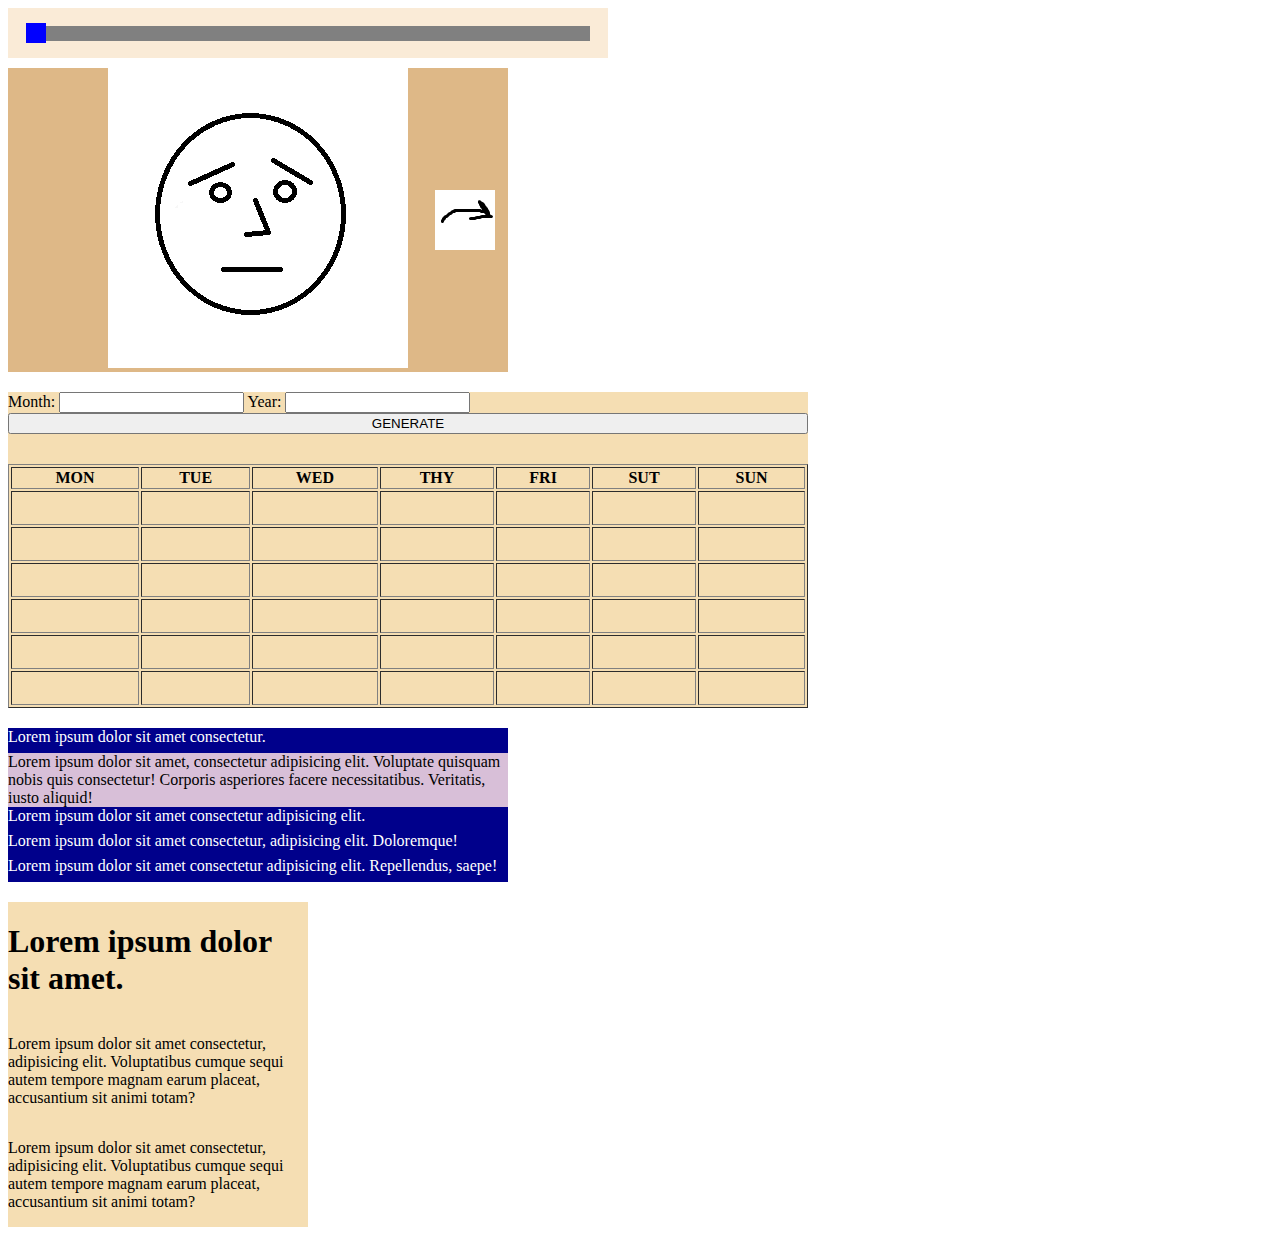
<file: index.html>
<!DOCTYPE html>
<html lang="en">
<head>
    <meta charset="UTF-8">
    <meta http-equiv="X-UA-Compatible" content="IE=edge">
    <meta name="viewport" content="width=device-width, initial-scale=1.0">
    <link rel="stylesheet" href="style.css">
    <title>Document</title>
</head>
<body>
    <!-- Task#1 -->
    <div class="taskOneDivMain">
        <div class="taskOneDivSecond">
            <div class="taskOneDivTrack" id="taskOneDivTrack"></div>
        </div>
    </div>
    <!-- Task#2 -->
    <div class="divTaskTwo">
        <div class="arrow"><img src="leftArrow.png" id="leftArrow"></div>
        <div class="smileFace"><img src="noSmile.png" alt="" id="noSmile"></div>
        <div class="smileFace" hidden><img src="middleSmile.png" alt="" id="middleSmile" ></div>
        <div class="smileFace" hidden><img src="verySmile.png" alt="" id="verySmile" ></div>
        <div class="arrow"><img src="rightArrow.png" id="rightArrow"></div>
    </div>
    <!-- Task#5 -->
    <div class="divTaskFive">
        <div>
            <label for="monthInput">Month: </label><input type="text" id="monthInput">
            <label for="yearInput">Year: </label><input type="text" id="yearInput">
        </div>
        <button id="generateDate">GENERATE</button>
        <div id="infoDate"></div>
        <table border>
            <tbody  id="listName">
                <tr>
                    <th>MON
                    <th>TUE
                    <th>WED
                    <th>THY
                    <th>FRI
                    <th>SUT
                    <th>SUN
                <tr>
                    <th>
                    <th>
                    <th>
                    <th>
                    <th>
                    <th>
                    <th>
                        
                <tr>
                    <th>
                    <th>
                    <th>
                    <th>
                    <th>
                    <th>
                    <th>
                <tr>
                    <th>
                    <th>
                    <th>
                    <th>
                    <th>
                    <th>
                    <th>
                <tr>
                    <th>
                    <th>
                    <th>
                    <th>
                    <th>
                    <th>
                    <th>
                <tr>
                    <th>
                    <th>
                    <th>
                    <th>
                    <th>
                    <th>
                    <th>
                <tr>
                    <th>
                    <th>
                    <th>
                    <th>
                    <th>
                    <th>
                    <th>
            </tbody>
        </table>
    </div>
    <!-- Task#3 -->
    <div class="divTaskThree">
        <div class="headerDiv">Lorem ipsum dolor sit amet consectetur.</div>
        <div class="infoDiv">Lorem ipsum dolor sit amet, consectetur adipisicing elit. Voluptate quisquam nobis quis consectetur! Corporis asperiores facere necessitatibus. Veritatis, iusto aliquid!</div>
        <div class="headerDiv">Lorem ipsum dolor sit amet consectetur adipisicing elit.</div>
        <div class="infoDiv">Lorem ipsum dolor sit amet consectetur adipisicing elit. Accusamus dolorem velit maxime nulla corporis laudantium aspernatur praesentium ipsa quas expedita?</div>
        <div class="headerDiv">Lorem ipsum dolor sit amet consectetur, adipisicing elit. Doloremque!</div>
        <div class="infoDiv">Lorem ipsum dolor sit amet consectetur adipisicing elit. Nam iure ipsa enim minus consequuntur, nostrum voluptate distinctio mollitia voluptatum! Neque, nam perferendis.</div>
        <div class="headerDiv">Lorem ipsum dolor sit amet consectetur adipisicing elit. Repellendus, saepe!</div>
        <div class="infoDiv">Lorem, ipsum dolor sit amet consectetur adipisicing elit. Cumque distinctio dolorum, vero tenetur id eveniet accusamus sapiente quaerat!</div>
    </div>
    <!-- Task#4 -->
    <div class="divTaskFour" id="divTaskFour">
        <h1>Lorem ipsum dolor sit amet.</h1>
        <p>Lorem ipsum dolor sit amet consectetur, adipisicing elit. Voluptatibus cumque sequi autem tempore magnam earum placeat, accusantium sit animi totam?</p>
        <p>Lorem ipsum dolor sit amet consectetur, adipisicing elit. Voluptatibus cumque sequi autem tempore magnam earum placeat, accusantium sit animi totam?</p>
        <p>Lorem ipsum dolor sit amet consectetur, adipisicing elit. Voluptatibus cumque sequi autem tempore magnam earum placeat, accusantium sit animi totam?</p>
        <p>Lorem ipsum dolor sit amet consectetur, adipisicing elit. Voluptatibus cumque sequi autem tempore magnam earum placeat, accusantium sit animi totam?</p>
        <p>Lorem ipsum dolor sit amet consectetur, adipisicing elit. Voluptatibus cumque sequi autem tempore magnam earum placeat, accusantium sit animi totam?</p>
        <p>Lorem ipsum dolor sit amet consectetur, adipisicing elit. Voluptatibus cumque sequi autem tempore magnam earum placeat, accusantium sit animi totam?</p>
        <p>Lorem ipsum dolor sit amet consectetur, adipisicing elit. Voluptatibus cumque sequi autem tempore magnam earum placeat, accusantium sit animi totam?</p>
    </div>


    <script src="index.js"></script>
</body>
</html>
</file>
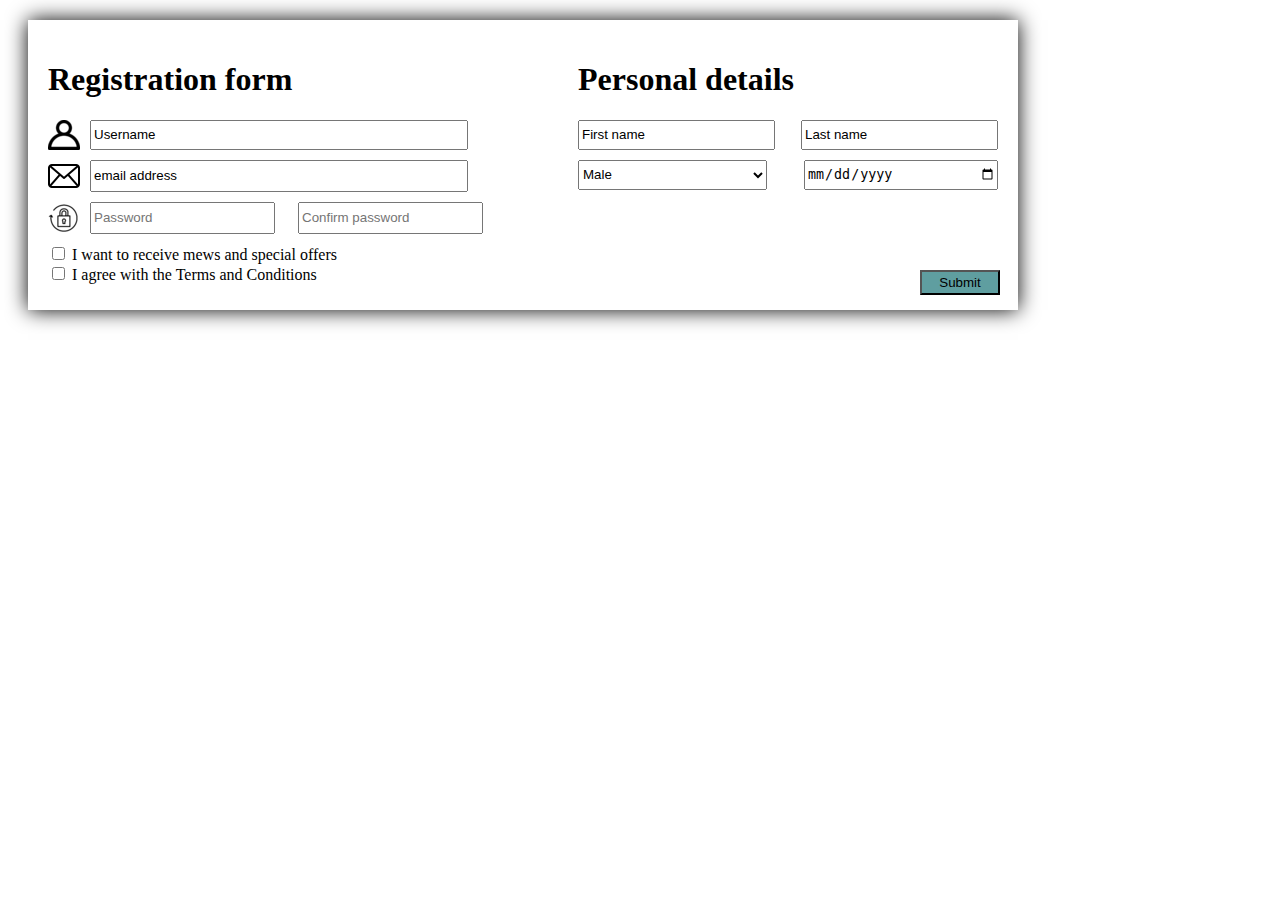
<file: homework_2/index.html>
<!DOCTYPE html>
<html lang="en">
<head>
	<meta charset="UTF-8">
	<meta http-equiv="X-UA-Compatible" content="IE=edge">
	<meta name="viewport" content="width=device-width, initial-scale=1.0">
	<link rel="stylesheet" href="style.css">
	<title>Document</title>
</head>
<body>
	<form class="div0">
		<div class="div1">
			<h1>Registration form</h1>
			<div class="div1_1_1">
				<img src="user_icon.png" class="img">
				<input class="input" value="Username">
			</div>
			<div class="div1_1_1">
				<img src="email_icon.png" class="img">
				<input class="input" type="email" value="email address">
			</div>
			<div class="div1_1">
				<img src="password_icon.png" class="img">
				<input type="password" placeholder="Password" class="x">
				<input type="password" placeholder="Confirm password">
			</div>
			<div class="div1_1_2">
				<input type="checkbox" id="want"> <label for="want">I want to receive mews and special offers</label>
			</div>
			<div class="div1_1_2">
				<input type="checkbox" id="agree"> <label for="agree">I agree with the Terms and Conditions</label>
			</div>
		</div>

		<div class="div2">
			<h1>Personal details</h1>
			<div class="div2_1">
				<input class="pass" value="First name">
				<input class="pass" value="Last name">
			</div>
			<div class="div2_1">
				<select class="pass"><option selected>Male</option><option>Female</option></select>
				<input type="date" class="pass">
			</div>
		</div>
		<button type="submit" class="button">Submit</button>
	</form>
</body>
</html>
</file>
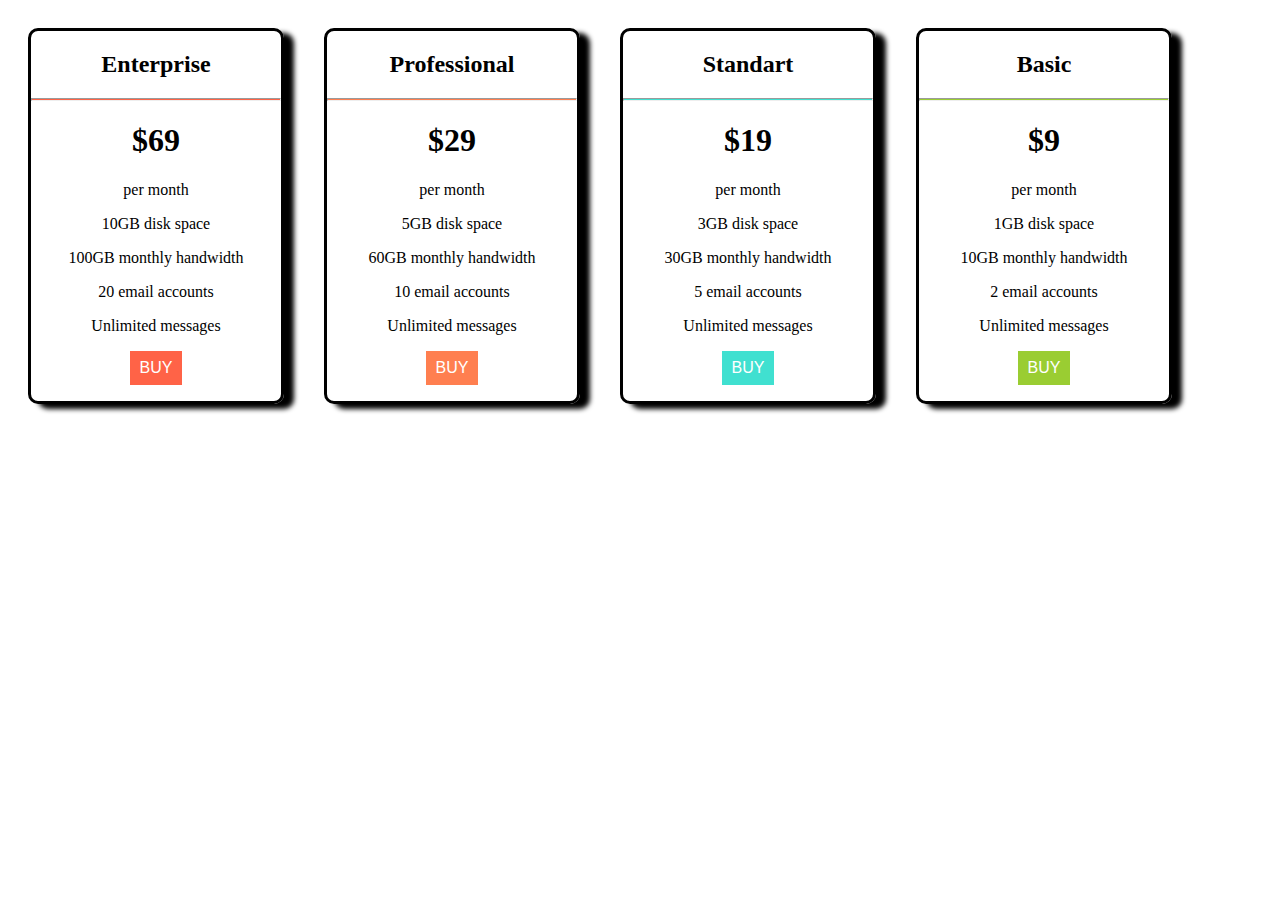
<file: homework_4/index.html>
<!DOCTYPE html>
<html lang="en">
<head>
    <meta charset="UTF-8">
    <meta http-equiv="X-UA-Compatible" content="IE=edge">
    <meta name="viewport" content="width=device-width, initial-scale=1.0">
    <link rel="stylesheet" href="style.css">
    <title>Document</title>
</head>
<body>
    <div class="prise">
        <div class="carta enterprise zoom">
            <H2>Enterprise</H2>
            <hr>
            <H1>$69</H1>
            <p>per month</p>
            <p>10GB disk space</p>
            <p>100GB monthly handwidth</p>
            <p>20 email accounts</p>
            <p>Unlimited messages</p>
            <button class="button btn_ent">BUY</button>
        </div>
        <div class="carta professional zoom">
            <H2>Professional</H2>
            <hr>
            <H1>$29</H1>
            <p>per month</p>
            <p>5GB disk space</p>
            <p>60GB monthly handwidth</p>
            <p>10 email accounts</p>
            <p>Unlimited messages</p>
            <button class="button btn_prf">BUY</button>
        </div>
        <div class="carta standart zoom">
            <H2>Standart</H2>
            <hr>
            <H1>$19</H1>
            <p>per month</p>
            <p>3GB disk space</p>
            <p>30GB monthly handwidth</p>
            <p>5 email accounts</p>
            <p>Unlimited messages</p>
            <button class="button btn_stn">BUY</button>
        </div>
        <div class="carta basic zoom">
            <H2>Basic</H2>
            <hr>
            <H1>$9</H1>
            <p>per month</p>
            <p>1GB disk space</p>
            <p>10GB monthly handwidth</p>
            <p>2 email accounts</p>
            <p>Unlimited messages</p>
            <button class="button btn_bas">BUY</button>
        </div>
    </div>
</body>
</html>
</file>
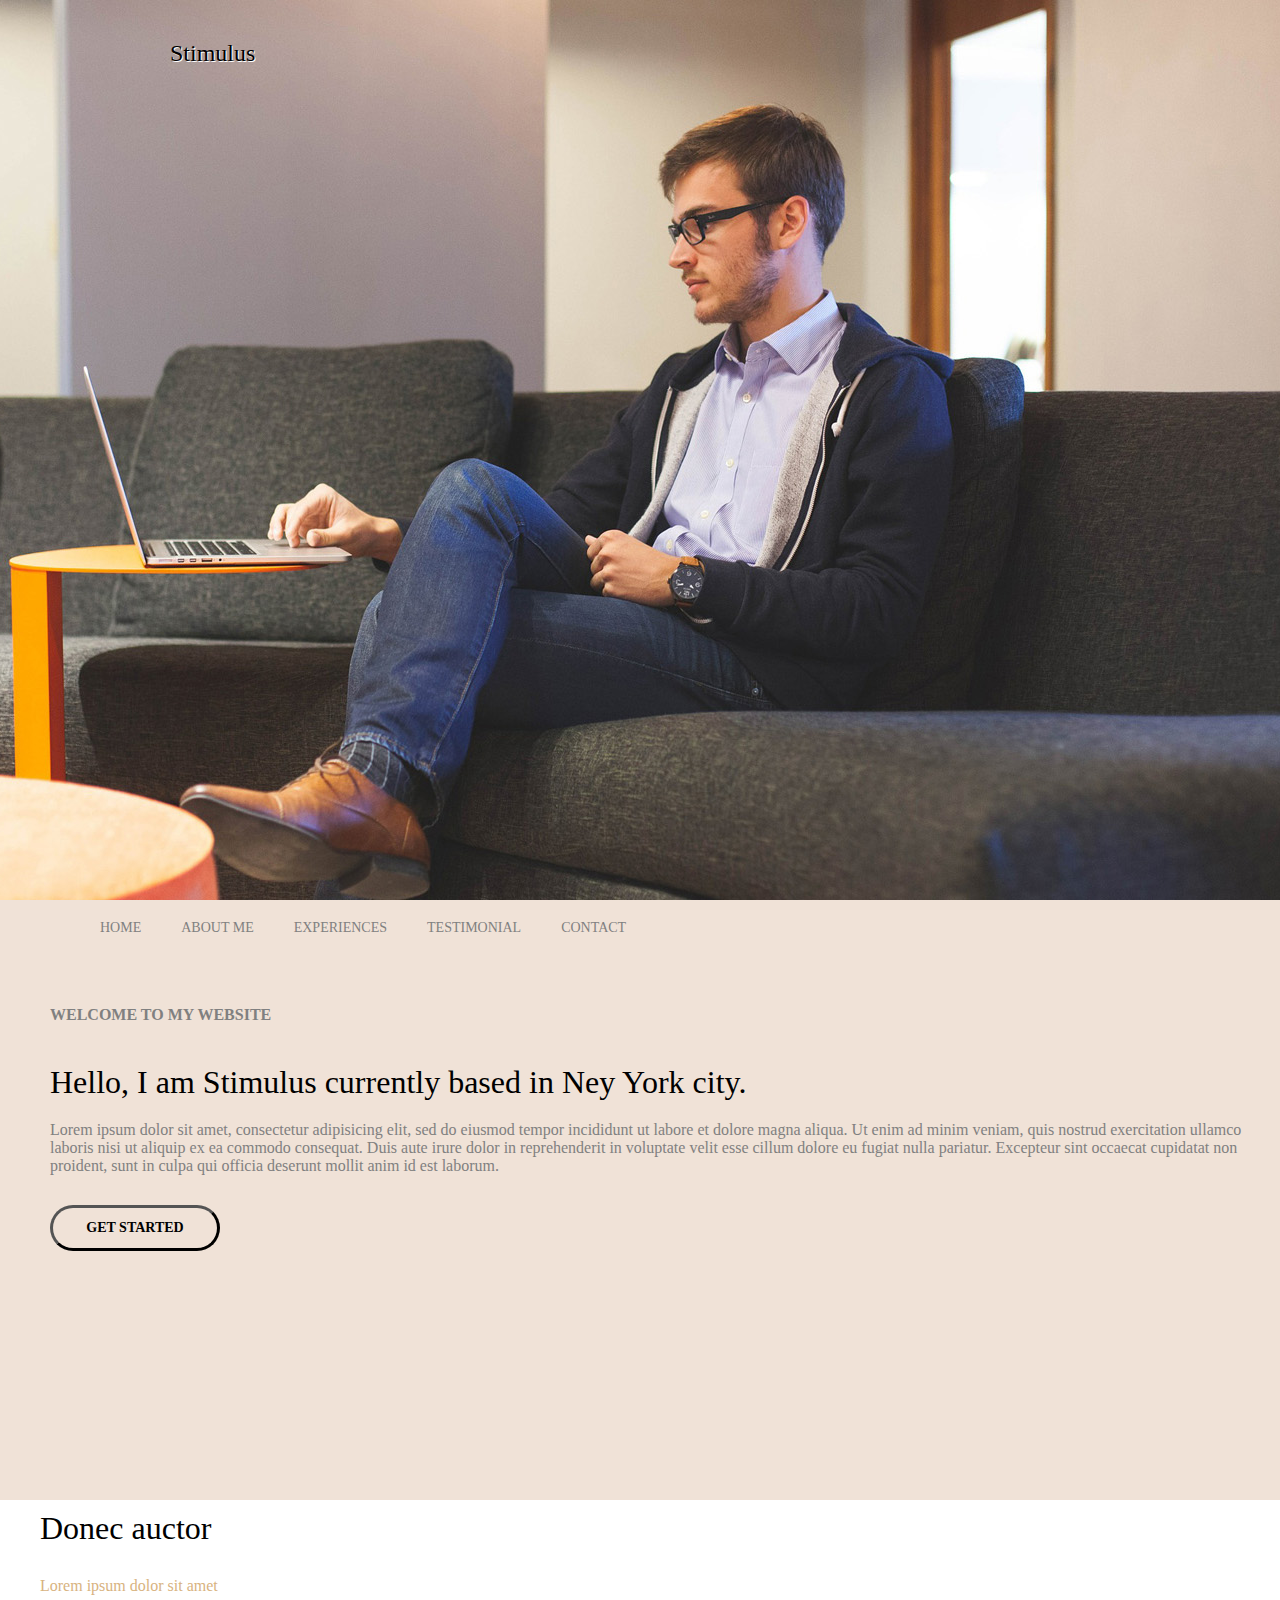
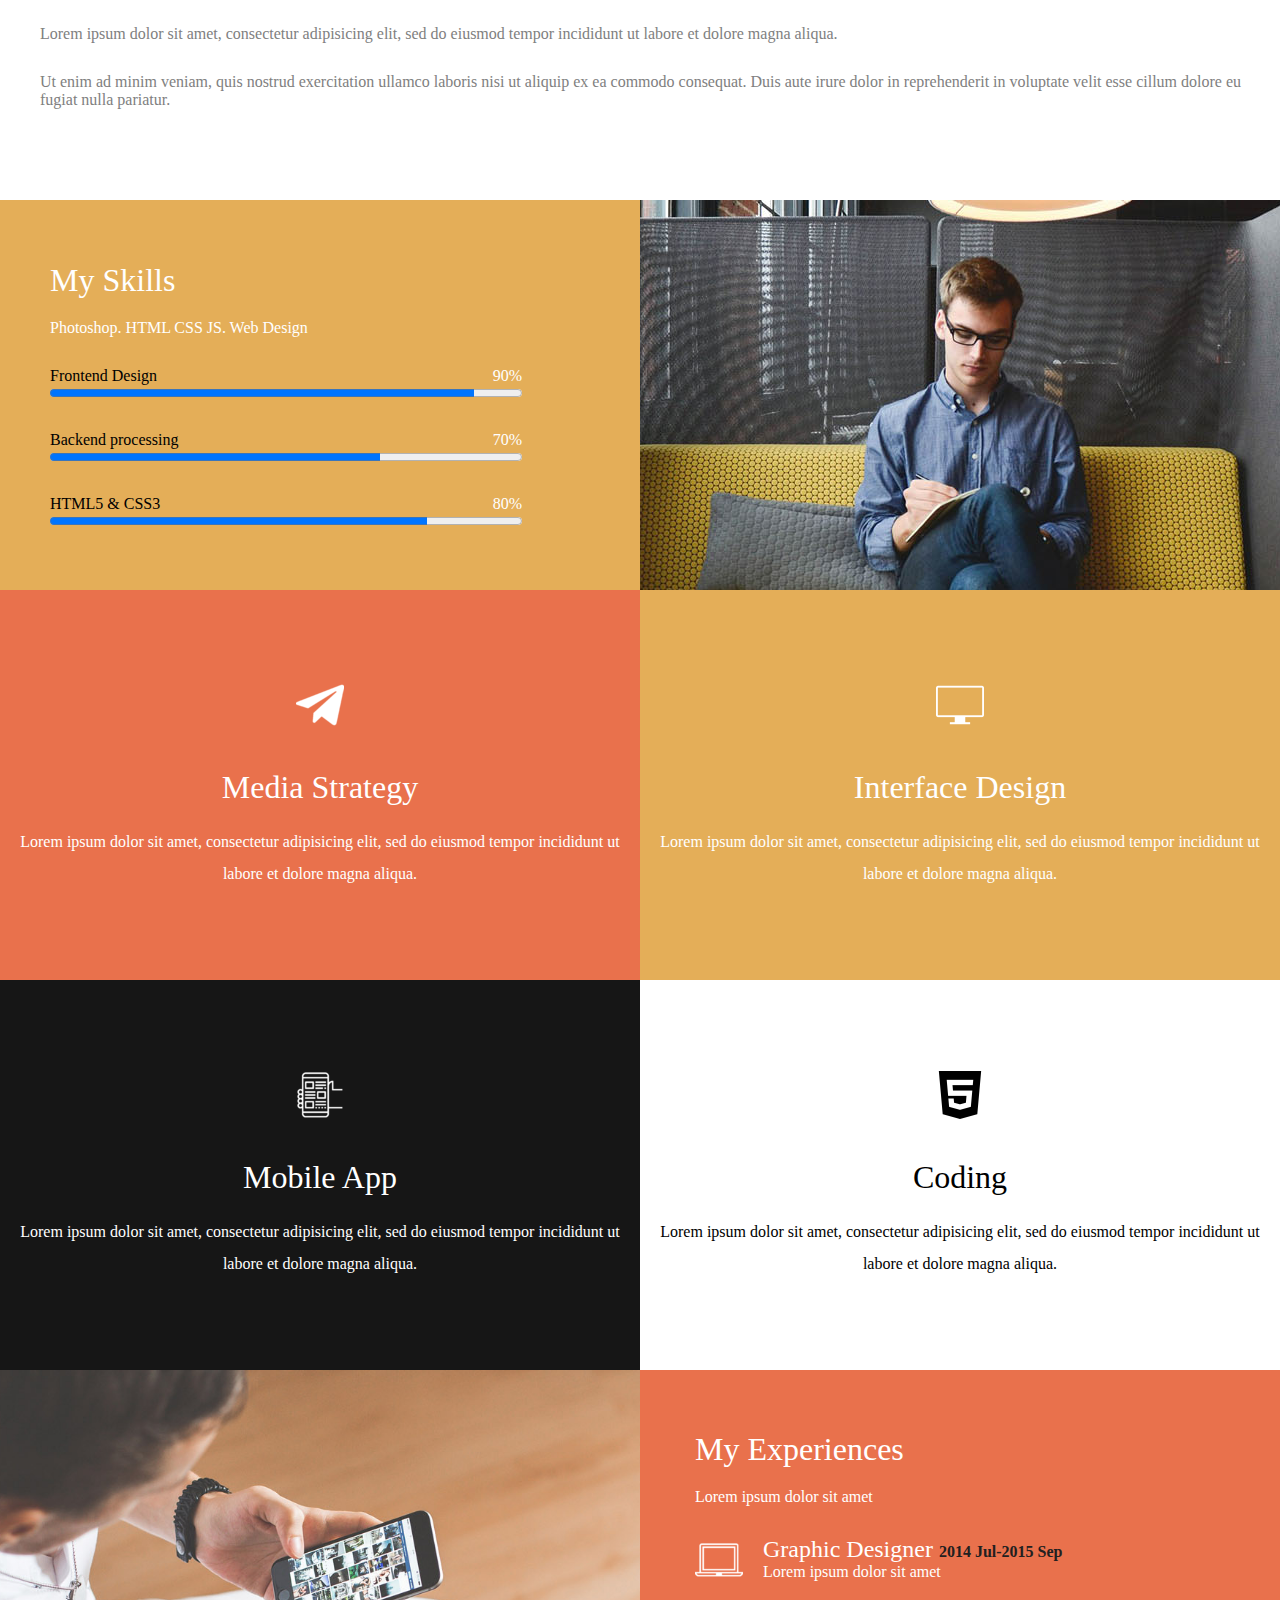
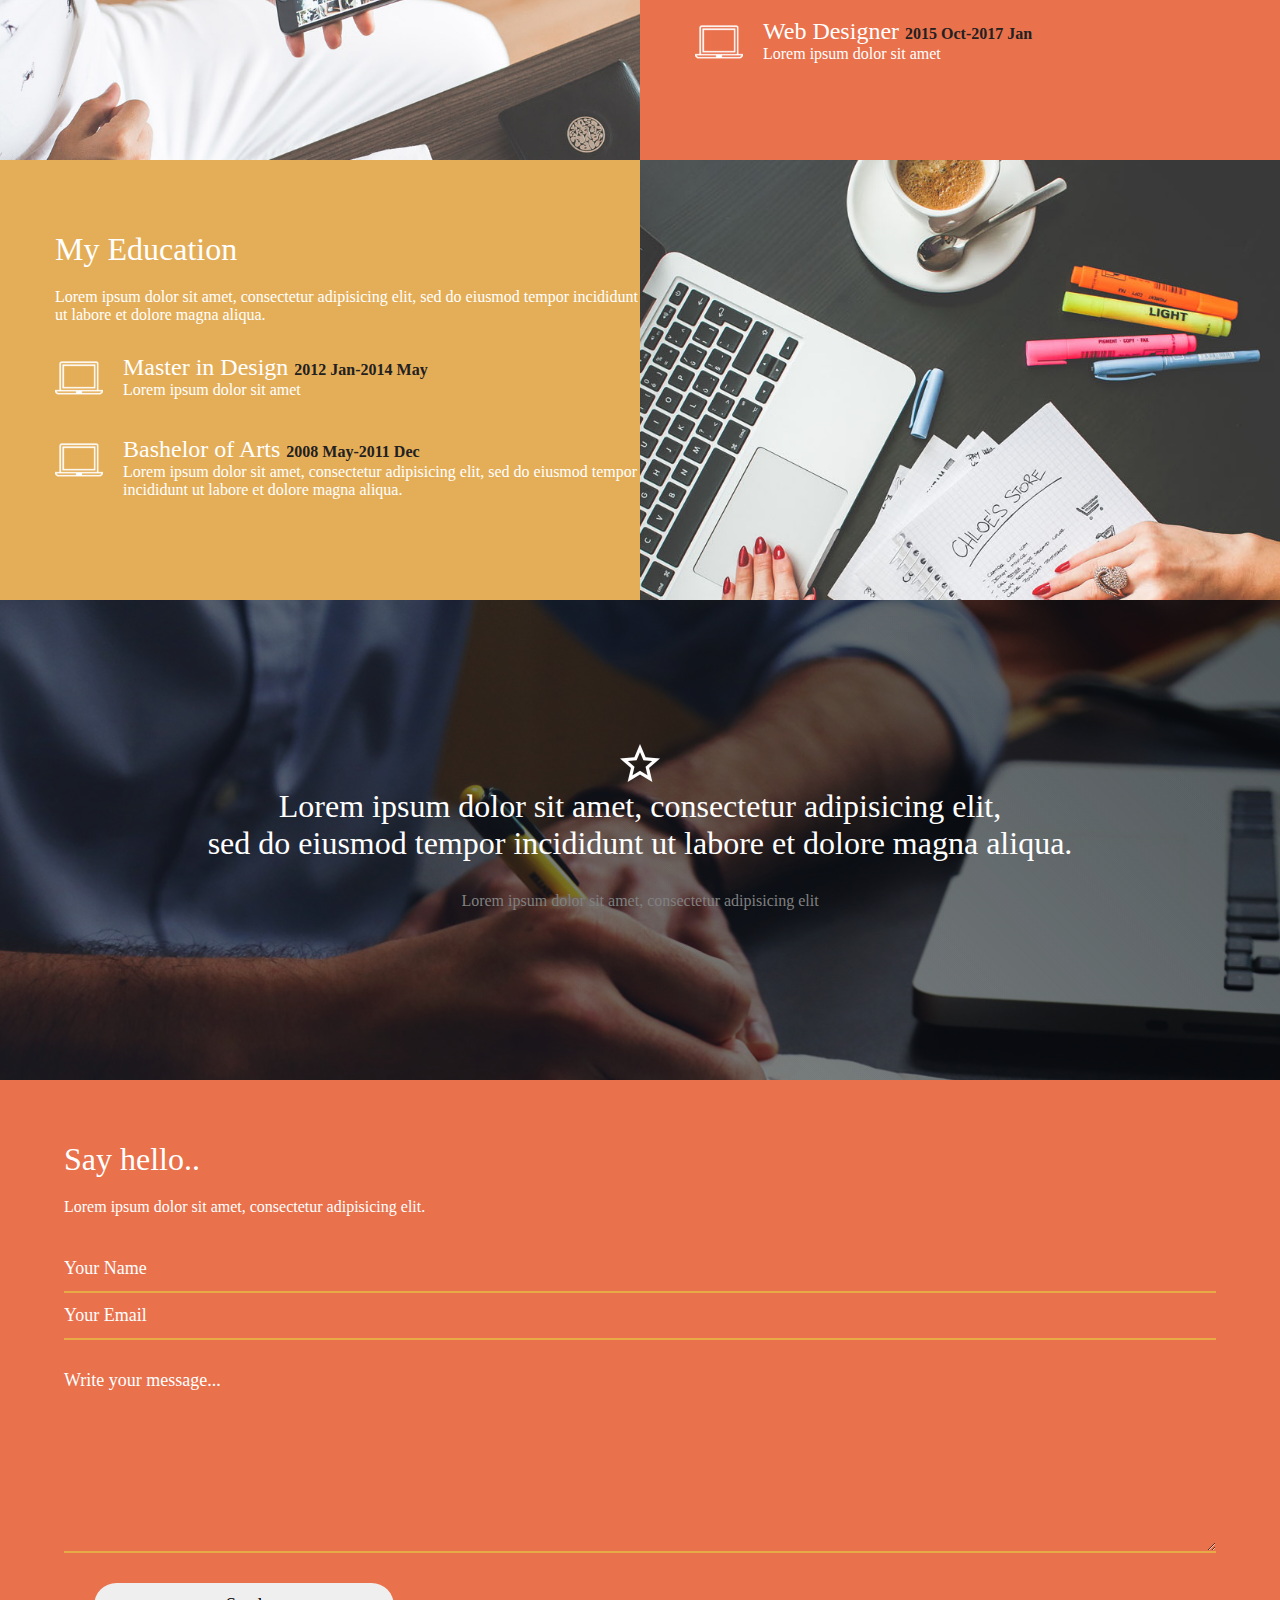
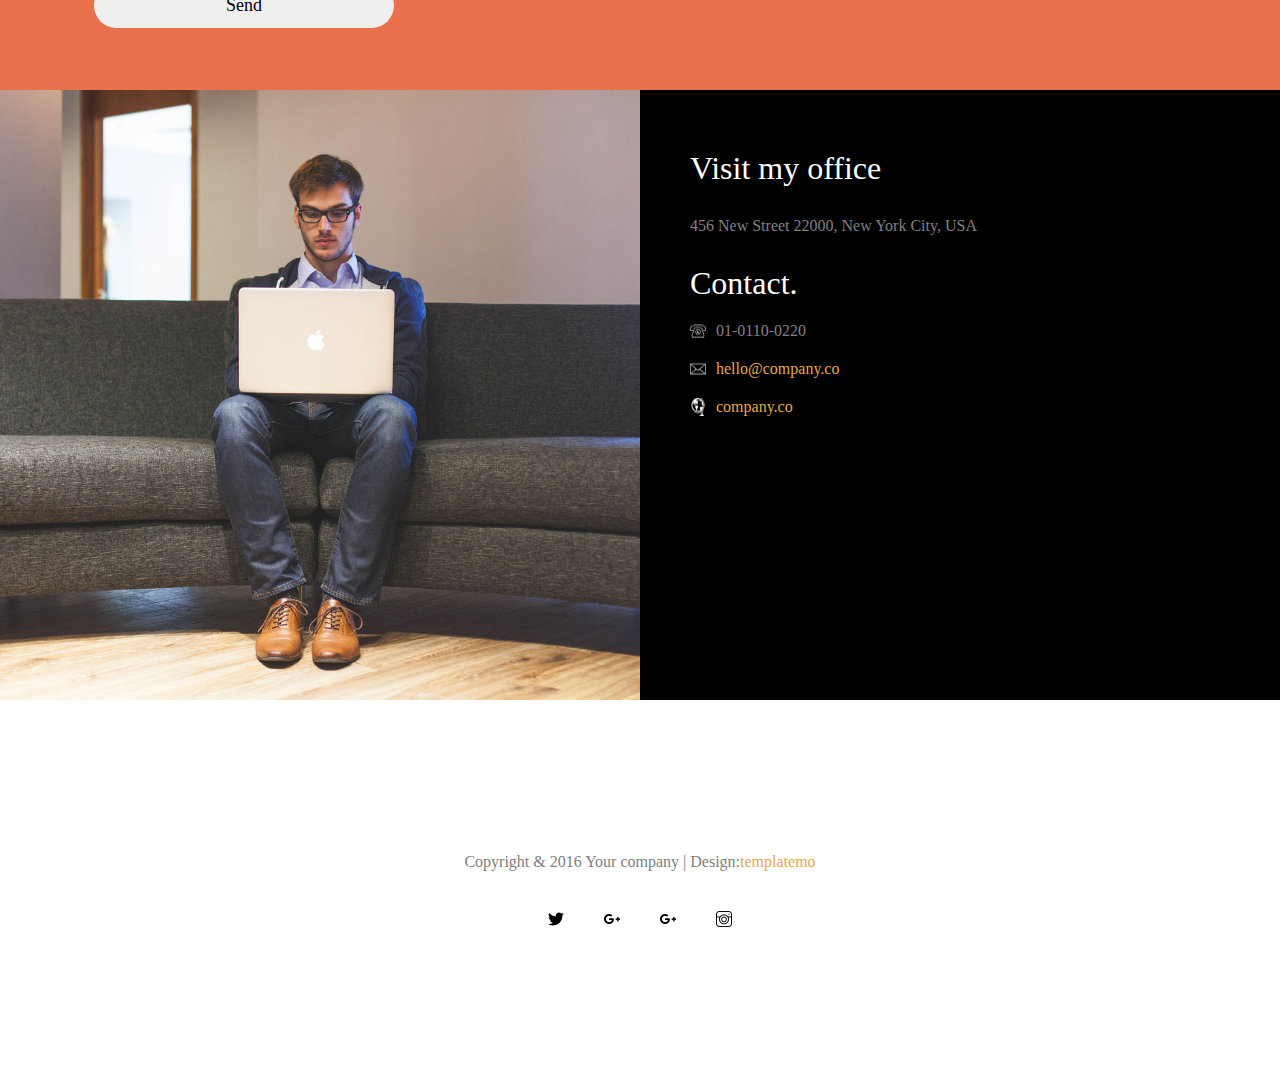
<file: homework_5/index.html>
<!DOCTYPE html>
<html lang="en">
<head>
	<meta charset="UTF-8">
	<meta http-equiv="X-UA-Compatible" content="IE=edge">
	<meta name="viewport" content="width=device-width, initial-scale=1.0">
	<link rel="stylesheet" href="style.css">
	<title>Document</title>
</head>
<body>
	<div class="site">
		<div class="home">
			<div class="home_img">
				<p class="home_promo">Stimulus</p>
			</div>
			<div class="home_content">
				<div class="home_menu">
					<button class="button_menu">HOME</button>
					<button class="button_menu">ABOUT ME</button>
					<button class="button_menu">EXPERIENCES</button>
					<button class="button_menu">TESTIMONIAL</button>
					<button class="button_menu">CONTACT</button>
				</div>
				<div class="preview">
					<p class="preview_p1">WELCOME TO MY WEBSITE</p>
					<h1 class="preview_h1">Hello, I am <span class="preview_span">Stimulus</span> currently based in Ney York city.</h1>
					<p class="preview_p2">Lorem ipsum dolor sit amet, consectetur adipisicing elit,
						sed do eiusmod tempor incididunt ut labore et dolore magna
						aliqua. Ut enim ad minim veniam, quis nostrud exercitation
						ullamco laboris nisi ut aliquip ex ea commodo consequat.
						Duis aute irure dolor in reprehenderit in voluptate velit 
						esse cillum dolore eu fugiat nulla pariatur. Excepteur sint
						occaecat cupidatat non proident, sunt in culpa qui officia deserunt
						mollit anim id est laborum.
					</p>
				</div>
				<button class="get_started">GET STARTED</button>
			</div>
		</div>
		<div class="introduction">
			<div class="donec_auctor">
				<h1 class="donec_h1">Donec auctor</h1>
				<p class="donec_p1">Lorem ipsum dolor sit amet</p>
				<p class="donec_p">Lorem ipsum dolor sit amet, consectetur adipisicing elit,
					sed do eiusmod tempor incididunt ut labore et dolore magna
					aliqua.
				</p>
				<p class="donec_p">Ut enim ad minim veniam, quis nostrud exercitation
					ullamco laboris nisi ut aliquip ex ea commodo consequat.
					Duis aute irure dolor in reprehenderit in voluptate velit 
					esse cillum dolore eu fugiat nulla pariatur.
				</p>
			</div>
			<div class="my">
				<div class="about_img">
				</div>
				<div class="my_skills">
					<h1 class="my_skills_h1">My Skills</h1>
					<p class="my_skills_p">Photoshop. HTML CSS JS. Web Design</p>
					<div class="prog_content">
						<div class="skills_progress">
							<p class="my_skills_p1">Frontend Design</p>
							<p class="percent">90%</p>
						</div>
						<progress max="100" value="90" class="my_skills_progress"></progress>
					</div>
					<div class="prog_content">
						<div class="skills_progress">
							<p class="my_skills_p1">Backend processing</p>
							<p class="percent">70%</p>
						</div>
						<progress max="100" value="70" class="my_skills_progress"></progress>
					</div>
					<div class="prog_content">
						<div class="skills_progress">
							<p class="my_skills_p1">HTML5 & CSS3</p>
							<p class="percent">80%</p>
						</div>
						<progress max="100" value="80" class="my_skills_progress"></progress>
					</div>
				</div>
			</div>
		</div>
		<div class="app_menu">
			<div class="first_menu_app">
				<div class="int_design">
					<img src="images/monitor.png" alt="" class="first_menu_app_img">
					<h1 class="first_menu_app_h1">Interface Design</h1>
					<p class="first_menu_app_p">Lorem ipsum dolor sit amet, consectetur adipisicing elit,
						sed do eiusmod tempor incididunt ut labore et dolore magna
						aliqua.
					</p>
				</div>
				<div class="media_strategy">
					<img src="images/telegram.png" alt="" class="first_menu_app_img">
					<h1 class="first_menu_app_h1">Media Strategy</h1>
					<p class="first_menu_app_p">Lorem ipsum dolor sit amet, consectetur adipisicing elit,
						sed do eiusmod tempor incididunt ut labore et dolore magna
						aliqua.
					</p>
				</div>
			</div>
			<div class="second_menu_app">
				<div class="mobile_app">
					<img src="images/mobile_app.png" alt="" class="first_menu_app_img">
					<h1 class="first_menu_app_h1">Mobile App</h1>
					<p class="first_menu_app_p">Lorem ipsum dolor sit amet, consectetur adipisicing elit,
						sed do eiusmod tempor incididunt ut labore et dolore magna
						aliqua.
					</p>
				</div>
				<div class="coding_app">
					<img src="images/html5.png" alt="" class="first_menu_app_img_bl">
					<h1 class="first_menu_app_h1">Coding</h1>
					<p class="first_menu_app_p">Lorem ipsum dolor sit amet, consectetur adipisicing elit,
						sed do eiusmod tempor incididunt ut labore et dolore magna
						aliqua.
					</p>
				</div>
			</div>
		</div>
		<div class="exp_content">
			<div class="exp_img">
			</div>
			<div class="my_exp">
				<div class="my_exp_content">
					<h1 class="my_exp_h1">My Experiences</h1>
					<p class="my_exp_p">Lorem ipsum dolor sit amet</p>
					<div class="cluster">
						<div class="cluster_img">
							<img src="images/notebook.png" alt="" class="contact_img">
						</div>
						<div class="cluster_text">
							<h2 class="cluster_text_h2">Graphic Designer <span class="cluster_text_span">2014 Jul-2015 Sep</span></h2>
							<p>Lorem ipsum dolor sit amet</p>
						</div>
					</div>
					<div class="cluster">
						<div class="cluster_img">
							<img src="images/notebook.png" alt="" class="contact_img">
						</div>
						<div class="cluster_text">
							<h2 class="cluster_text_h2">Web Designer <span class="cluster_text_span">2015 Oct-2017 Jan</span></h2>
							<p>Lorem ipsum dolor sit amet</p>
						</div>
					</div>
				</div>
			</div>
		</div>
		<div class="educ_content">
			<div class="my_educ">
				<div class="my_exp_content">
					<h1 class="my_exp_h1">My Education</h1>
					<p class="my_exp_p">Lorem ipsum dolor sit amet, consectetur adipisicing elit,
						sed do eiusmod tempor incididunt ut labore et dolore magna
						aliqua.</p>
					<div class="cluster">
						<div class="cluster_img">
							<img src="images/notebook.png" alt="" class="contact_img">
						</div>
						<div class="cluster_text">
							<h2 class="cluster_text_h2">Master in Design <span class="cluster_text_span">2012 Jan-2014 May</span></h2>
							<p>Lorem ipsum dolor sit amet</p>
						</div>
					</div>
					<div class="cluster">
						<div class="cluster_img">
							<img src="images/notebook.png" alt="" class="contact_img">
						</div>
						<div class="cluster_text">
							<h2 class="cluster_text_h2">Bashelor of Arts <span class="cluster_text_span">2008 May-2011 Dec</span></h2>
							<p>Lorem ipsum dolor sit amet, consectetur adipisicing elit,
								sed do eiusmod tempor incididunt ut labore et dolore magna
								aliqua.</p>
						</div>
					</div>
				</div>
			</div>
			<div class="educ_img">
			</div>
		</div>
		<div class="blur">
			<img src="images/star.png" alt="">
			<h1 class="cluster_text_h2">Lorem ipsum dolor sit amet, consectetur adipisicing elit,<br>
				sed do eiusmod tempor incididunt ut labore et dolore magna
				aliqua.</h1>
			<p class="blur_p">Lorem ipsum dolor sit amet, consectetur adipisicing elit</p>
		</div>
		<div class="contacts">
			<div class="hello">
				<div class="my_name">
					<h1 class="my_exp_h1">Say hello..</h1>
					<p class="my_exp_p">Lorem ipsum dolor sit amet, consectetur adipisicing elit.</p>
					<form action="" class="form">
						<input type="text" value="Your Name" class="my_name_iput">
						<input type="text" value="Your Email" class="my_name_iput">
						<label for="message" class="my_name_label">Write your message...</label>
						<textarea name="" id="message" cols="30" rows="10" class="my_name_textarea"></textarea>
						<button type="submit" class="send_button">Send</button>
					</form>
				</div>
			</div>
			<div class="office">
				<div class="office_img">
				</div>
				<div class="visit">
					<div class="office_contact">
						<h1 class="my_exp_h1">Visit my office</h1>
						<p class="blur_p">456 New Street 22000, New York City, USA</p>
						<h1 class="my_exp_h1">Contact.</h1>
						<div class="contact_content">
							<img src="images/telephone.png" alt="" class="contact_img">
							<p class="contact_p">01-0110-0220</p>
						</div>
						<div class="contact_content">
							<img src="images/envelope.png" alt="" class="contact_img">
							<p class="contact_p_color">hello@company.co</p>
						</div>
						<div class="contact_content">
							<img src="images/globe_tool.png" alt="" class="contact_img">
							<p class="contact_p_color">company.co</p>
						</div>
					</div>
				</div>
			</div>
		</div>
		<div class="copyright">
			<p class="copyright_p">Copyright & 2016 Your company | Design:<span class="copyright_span">templatemo</span></p>
			<div class="signs">
				<img src="images/twitter.png" alt="" class="sign">
				<img src="images/google-plus.png" alt="" class="sign">
				<img src="images/google-plus.png" alt="" class="sign">
				<img src="images/instagram.png" alt="" class="sign">
			</div>
		</div>
	</div>
</body>
</html>
</file>
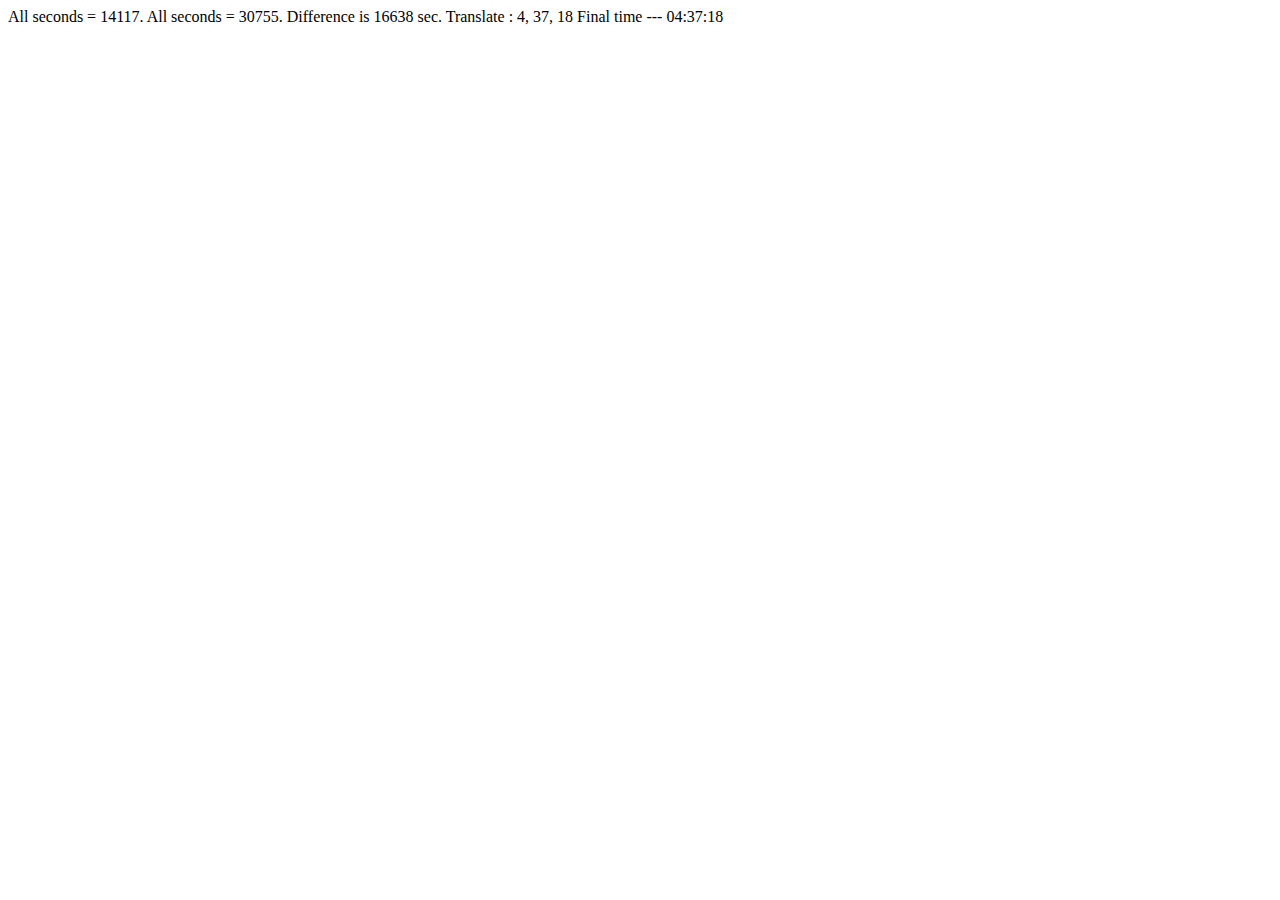
<file: homework_9/index.html>
<!DOCTYPE html>
<html lang="en">
<head>
    <meta charset="UTF-8">
    <meta http-equiv="X-UA-Compatible" content="IE=edge">
    <meta name="viewport" content="width=device-width, initial-scale=1.0">
    <script src="index.js"></script>
    <title>Document</title>
</head>
<body>
    
</body>
</html>
</file>
<file: style.css>
:root {
  --shiftBlock: 0px;
}

body {
  display: flex;
  flex-direction: column;
}

.taskOneDivMain {
  width: 600px;
  height: 50px;
  background-color: antiquewhite;
  display: flex;
  flex-direction: column;
  justify-content: center;
}

.taskOneDivSecond {
  height: 15px;
  background-color: gray;
  margin: 0 18px;
  position: relative;
}

.taskOneDivTrack {
  height: 20px;
  width: 20px;
  background-color: blue;
  margin-top: -3px;
  position: absolute;
  left: var(--shiftBlock);
}

.divTaskTwo {
  display: flex;
  flex-direction: row;
  background-color: burlywood;
  width: 500px;
  align-items: center;
  justify-content: space-around;
  margin: 10px 0px;
}

.arrow {
  width: 60px;
  height: 60px;
}

.divTaskThree {
  display: flex;
  flex-direction: column;
  width: 500px;
  align-items: center;
  justify-content: space-around;
  margin: 10px 0px;
}

.headerDiv {
  height: 25px;
  width: 100%;
  background-color: darkblue;
  color: white;
}

.infoDiv {
  width: 100%;
  background-color: thistle;
}

.divTaskThree {
  display: flex;
  flex-direction: column;
  width: 500px;
  align-items: center;
  justify-content: space-around;
  margin: 10px 0px;
}

.divTaskFour {
  display: flex;
  flex-direction: column;
  width: 300px;
  align-items: center;
  justify-content: space-around;
  margin: 10px 0px;
  background-color: wheat;
}

.divTaskFive {
  display: flex;
  flex-direction: column;
  width: 800px;
  /* align-items: center; */
  justify-content: space-around;
  margin: 10px 0px;
  background-color: wheat;
}

#infoDate {
  height: 30px;
}
</file>
<file: homework_2/style.css>
.div0 {
	display: flex;
	flex-direction: row;
	margin: 20px;
	padding: 20px;
	justify-content: space-between;
	width: 950px;
	height: 250px;
	box-shadow:0 0 20px rgb(0, 0, 0);
}

.div1, .div2 {
	width: 420px;
}

.div1_1 {
	display: flex;
	flex-direction: row;
	margin: 10px 0;
}

.x {
	margin-right: 23px;
}

.div1_1_1 {
	display: flex;
	justify-content: space-evenly;
	margin: 10px 0;
}

.input {
	display: flex;
	flex-grow: 1;
}

.img {
	margin: 0 10px 0 0;
}

.div2_1 {
	display: flex;
	flex-direction: row;
	width: 100%;
	height: 30px;
	margin: 10px 0;
	justify-content: space-between;
}

.pass {
	width: 45%;
}

.button {
	position: absolute;
	left: 920px;
	top: 270px;
	height: 25px;
	width: 80px;
	background-color: cadetblue;
}
</file>
<file: homework_4/style.css>
.prise {
    display: flex;
    flex-direction: row;
}

.carta {
    border-radius: 10px;
    margin: 20px;
    width: 250px;
    height: 370px;
    border: solid;
    text-align: center;
    box-shadow: 10px 5px 5px black;
}

.zoom {
    transition: .2s;
}

.zoom:hover {
    transform: scale(1.1);
}

.enterprise hr {
	 background-color: tomato;
	 height: 1px;
}

.button {
    color: white;
    border: none;
    font-size: 16px;
    padding: 8px 10px;
}

.btn_ent {
    background-color: tomato;
}

.professional hr {
    background-color: coral;
	 height: 1px;
}

.btn_prf {
    background-color: coral;
}

.standart hr {
    background-color: turquoise;
	 height: 1px;
}

.btn_stn {
    background-color: turquoise;
}

.basic hr {
	background-color: yellowgreen;
	height: 1px;
}

.btn_bas {
    background-color: yellowgreen;
}
</file>
<file: homework_5/style.css>
* {
	margin: 0;
	padding: 0;
	font-family: "Source Sans Pro";
}

@font-face {
	font-family: "Source Sans Pro";
	src: url(./fonts/SourceSansPro-Regular.ttf) format("ttf");
  	font-style: normal;
  	font-weight: normal;
}

.site {
	display: flex;
	flex-direction: column;
}

.home, .introduction {
	display: flex;
	flex-direction: row;
	width: 100%;
}

.home {
	background-color: rgb(240, 226, 215);
}

.home_content {
	display: flex;
	flex-direction: column;
	width: 50%;
}

.home_menu {
	display: flex;
	flex-direction: row;
	flex-wrap: wrap;
	margin: 20px 20px 20px 80px;
}

.button_menu {
	font-size: 14px;
	margin: 0 20px;
	background-color: rgba(255, 255, 255, 0);
	color: grey;
	border: none;
}

.button_menu:hover {color: rgb(228, 174, 88);}

.home_img {
	background-image: url(images/home-img.jpg);
	display: flex;
	height: 900px;
	background-position: center center;
	width: 50%;
}

.preview {
	display: flex;
	flex-direction: column;
	margin-left: 50px;
	margin-top: 160px;
	margin-bottom: 60px;
	margin-right: 20px;
}

.preview_p1 {
	margin: 20px 0;
	font-size: 16px;
	font-weight: 700;
	color: grey;
}

.preview_p2 {
	font-size: 16px;
	color: grey;
}

.preview_span {
	font-weight: 500;
}

.preview_h1 {
	margin: 20px 0;
	font-size: 32px;
	font-weight: 300;
}

.get_started {
	margin-left: 50px;
	margin-top: 0px;
	font-size: 14px;
	padding: 12px 16px;
	border-radius: 24px;
	width: 170px;
	font-weight: 700;
	background-color: rgba(255, 255, 255, 0);
	border-width: 3px;
	border-color: black;
}

.donec_auctor {
	display: flex;
	width: 50%;
	flex-direction: column;
}

.donec_h1 {
	margin-left: 40px;
	margin-top: 50px;
	font-size: 32px;
	font-weight: 300;
}

.donec_p1 {
	margin-left: 40px;
	margin-top: 30px;
	color:rgb(216, 179, 127);
}

.donec_p {
	margin-left: 40px;
	margin-top: 30px;
	font-size: 16px;
	color:grey;
}

.my {
	display: flex;
	flex-direction: row;
	width: 50%;
}

.about_img {
	background-image: url(images/about-img.jpg);
	display: flex;
	height: 390px;
	background-position: center 0%;
	width: 50%;
}

.my_skills {
	display: flex;
	flex-direction: column;
	width: 50%;
	height: 390px;
	background-color: rgb(228, 174, 88);
	color: white;
	justify-content: center;
}

.my_skills_h1 {
	margin-left: 50px;
	font-size: 32px;
	font-weight: 300;
}

.my_skills_p {
	margin-top: 20px;
	margin-left: 50px;
	font-size: 16px;
	font-weight: 300;
}

.prog_content {
	display: flex;
	flex-direction: column;
	margin-top: 30px;
	margin-left: 50px;
}

.my_skills_p1 {
	color: black;
	font-size: 16px;
	font-weight: 500;
}

.skills_progress {
	display: flex;
	flex-direction: row;
	justify-content: space-between;
	width: 80%;
}

.my_skills_progress {
	justify-content: center;
	width: 80%;
}

.app_menu {
	display: flex;
	flex-direction: row;
	text-align: center;
}

.first_menu_app, .second_menu_app {
	display: flex;
	flex-direction: row;
	height: 390px;
	text-align: center;
}

.exp_content {
	display: flex;
	flex-direction: row;
	text-align: center;
}

.int_design {
	display: flex;
	flex-direction: column;
	align-items: center;
	justify-content: center;
	color: white;
	height: 390px;
	background-color: rgb(228, 174, 88);
	padding: 0 20px;
}

.media_strategy {
	display: flex;
	flex-direction: column;
	align-items: center;
	justify-content: center;
	color: white;
	height: 390px;
	background-color: rgb(233, 113, 76);
	padding: 0 20px;
}

.mobile_app {
	display: flex;
	flex-direction: column;
	align-items: center;
	justify-content: center;
	color: white;
	height: 390px;
	background-color: rgb(22, 22, 22);
	padding: 0 20px;
}

.coding_app {
	display: flex;
	flex-direction: column;
	align-items: center;
	justify-content: center;
	padding: 0 20px;
	height: 390px;
}

.first_menu_app_h1 {
	font-weight: 300;
	margin-bottom: 20px;
}

.first_menu_app_img {
	margin-bottom: 40px;
	filter: invert(1);
}

.first_menu_app_img_bl {
	margin-bottom: 40px;
}

.first_menu_app_p {
	line-height: 2;
}

.exp_img {
	background-image: url(images/experience-img.jpg);
	background-size: 120% auto;
	display: flex;
	background-position: center 0%;
	width: 50%;
	height: 390px;
}

.my_exp {
	display: flex;
	color: white;
	background-color: rgb(233, 113, 76);
	width: 50%;
	height: 390px;
}

.my_exp_content {
	display: flex;
	flex-direction: column;
	margin-left: 55px;
	align-items: flex-start;
	justify-content: center;
	height: 100%;
}

.my_exp_h1 {
	font-weight: 300;
	margin-bottom: 20px;
}

.my_exp_p {
	margin-bottom: 30px;
}

.cluster {
	display: flex;
	flex-direction: row;
	margin-bottom: 30px;
}

.cluster_text {
	display: flex;
	flex-direction: column;
	align-items: flex-start;
	margin-left: 20px;
}

.cluster_text_h2 {
	font-weight: 300;
}

.cluster_text_span {
	font-size: 16px;
	font-weight: 700;
	color: rgb(34, 32, 32);
}

.educ_content {
	display: flex;
	flex-direction: row;
}

.my_educ {
	display: flex;
	flex-direction: column;
	color: white;
	background-color: rgb(228, 174, 88);
	width: 50%;
	height: 440px;
}

.educ_img {
	background-image: url(images/education-img.jpg);
	background-size: 110% auto;
	display: flex;
	background-position: center 0%;
	width: 50%;
	height: 440px;
}

.blur {
	background-image: url(images/quotes-bg.jpg), linear-gradient(45deg, #00000069, #191d1f);
	background-position: center 10%;
	background-size: 110% auto;
	background-blend-mode: soft-light;
	height: 480px;
	display: flex;
	flex-direction: column;
	width: 100%;
	align-items: center;
	justify-content: center;
	color: white;
	text-align: center;
}

.blur_p {
	margin-top: 30px;
	margin-bottom: 30px;
	color: grey;
}

.contacts {
	display: flex;
	flex-direction: row;
	/* height: 610px; */
}

.hello {
	display: flex;
	flex-direction: column;
	width: 50%;
	background-color: rgb(233, 113, 76);
	height: 100%;
	justify-content: center;
	align-items: center;
	height: 610px;
}

.my_name {
	display: flex;
	flex-direction: column;
	color: white;
	width: 90%;
	height: 80%;
}

.my_name_iput {
	background-color: inherit;
	border: none;
	border-bottom: 2px solid rgb(231, 170, 70);
	font-size: 18px;
	color: white;
	height: 45px;
}

.my_name_label {
	font-size: 18px;
	margin-top: 30px;
}

.my_name_textarea {
	background-color: inherit;
	border: none;
	border-bottom: 2px solid rgb(231, 170, 70);
	margin-bottom: 30px;
}

.send_button {
	margin-left: 30px;
	font-size: 18px;
	padding: 12px 16px;
	border-radius: 24px;
	width: 300px;
	border: none;
}

.office {
	display: flex;
	flex-direction: row;
	width: 50%;
}

.office_img {
	background-image: url(images/contact-img.jpg);
	background-size: auto 100%;
	display: flex;
	background-position: center 0%;
	width: 50%;
	height: 610px;
}

.visit {
	display: flex;
	flex-direction: column;
	background-color: black;
	width: 50%;
	height: 610px;
}

.office_contact {
	margin-top: 60px;
	margin-left: 50px;
	color: white;
}

.contact_img {
	filter: invert(1);
}

.contact_content {
	display: flex;
	flex-direction: row;
	margin-top: 20px;
}

.contact_p {
	margin-left: 10px;
	color: grey;
}

.contact_p_color {
	margin-left: 10px;
	color: rgb(231, 170, 70);
}

.form {
	display: flex;
	flex-direction: column;
}

.copyright {
	display: flex;
	flex-direction: column;
	background-color: white;
	height: 380px;
	align-items: center;
	justify-content: center;
}

.copyright_p {
	color: grey;
}

.copyright_span {
	color: rgb(231, 170, 70);
}

.signs {
	display: flex;
	flex-direction: row;
	margin-top: 40px;
}

.sign {
	margin: 0 20px;
	filter: hue-rotate(90deg);
}

.home_promo {
	font-size: 24px;
	font-weight: 500;
	margin-left: 170px;
	margin-top: 40px;
	text-shadow: 1px 1px white;
}












@media screen and (min-width: 800px) and (max-width: 1300px) {
	.home_img, .my, .first_menu_app, .second_menu_app, .hello, .office {
		width: 1600px;
	}
}

@media screen and (min-width: 800px) and (max-width: 1300px) {
	.home_content {
		width: 1600px;
		height: 600px;
	}
}

@media screen and (min-width: 800px) and (max-width: 1300px) {
	.donec_auctor {
		width: 1600px;
		height: 300px;

	}
}

@media screen and (min-width: 800px) and (max-width: 1300px) {
	.donec_h1 {
		margin-top: 10px;
	}
}

@media screen and (min-width: 800px) and (max-width: 1300px) {
	.preview {
		margin-top: 30px;
		margin-bottom: 30px;
	}
}

@media screen and (min-width: 800px) and (max-width: 1300px) {
	.media_strategy {
		order: -1;
	}
}

@media screen and (min-width: 800px) and (max-width: 1300px) {
	.exp_img {
		background-repeat: no-repeat;
		background-size: 160% auto;
	}
}

@media screen and (min-width: 800px) and (max-width: 1300px) {
	.educ_img {
		background-repeat: no-repeat;
		background-size: 170% auto;
	}
}

@media screen and (min-width: 800px) and (max-width: 1300px) {
	.my_skills {
		order: -1;
	}
}

@media screen and (min-width: 800px) and (max-width: 1300px) {
	.home, .introduction, .app_menu, .contacts {
		flex-wrap: wrap;
		width: 100%;
	}
}












@media screen and (max-width: 799px) {
	.home_content {
		width: 1600px;
		height: 600px;
	}
}

@media screen and (max-width: 799px) {
	.media_strategy {
		order: -1;
	}
}

@media screen and (max-width: 799px) {
	.donec_auctor {
		width: 1600px;
		height: 300px;
	}
}

@media screen and (max-width: 799px) {
	.preview {
		margin-top: 20px;
		margin-bottom: 20px;
	}

}

@media screen and (max-width: 799px) {
	.donec_h1, .donec_p {
		margin-top: 10px;
	}
}

@media screen and (max-width: 799px) {
	.my_exp_content {
		margin-left: 10px;
	}
}

@media screen and (max-width: 799px) {
	.exp_img {
		background-repeat: no-repeat;
		background-size: 200% auto;
	}
}

@media screen and (max-width: 799px) {
	.educ_img {
		background-repeat: no-repeat;
		background-size: 200% auto;
	}
}

@media screen and (max-width: 799px) {
	.blur {
		background-repeat: no-repeat;
		background-size: 200% auto;
	}
}

@media screen and (max-width: 799px) {
	.first_menu_app, .second_menu_app, .hello, .office, .exp_img, .my_exp, .my, .home_img {
		width: 1600px;
	}
}

@media screen and (max-width: 799px) {
	.home, .introduction, .app_menu, .contacts, .first_menu_app, .second_menu_app, .exp_content, .educ_content, .office, .my {
		flex-wrap: wrap;
		width: 100%;
	}
}

@media screen and (max-width: 799px) {
	.about_img, .my_skills, .int_design, .media_strategy, .mobile_app, .coding_app, .my_educ, .educ_img, .office_img, .visit {
		width: 100%;
	}
}
</file>
